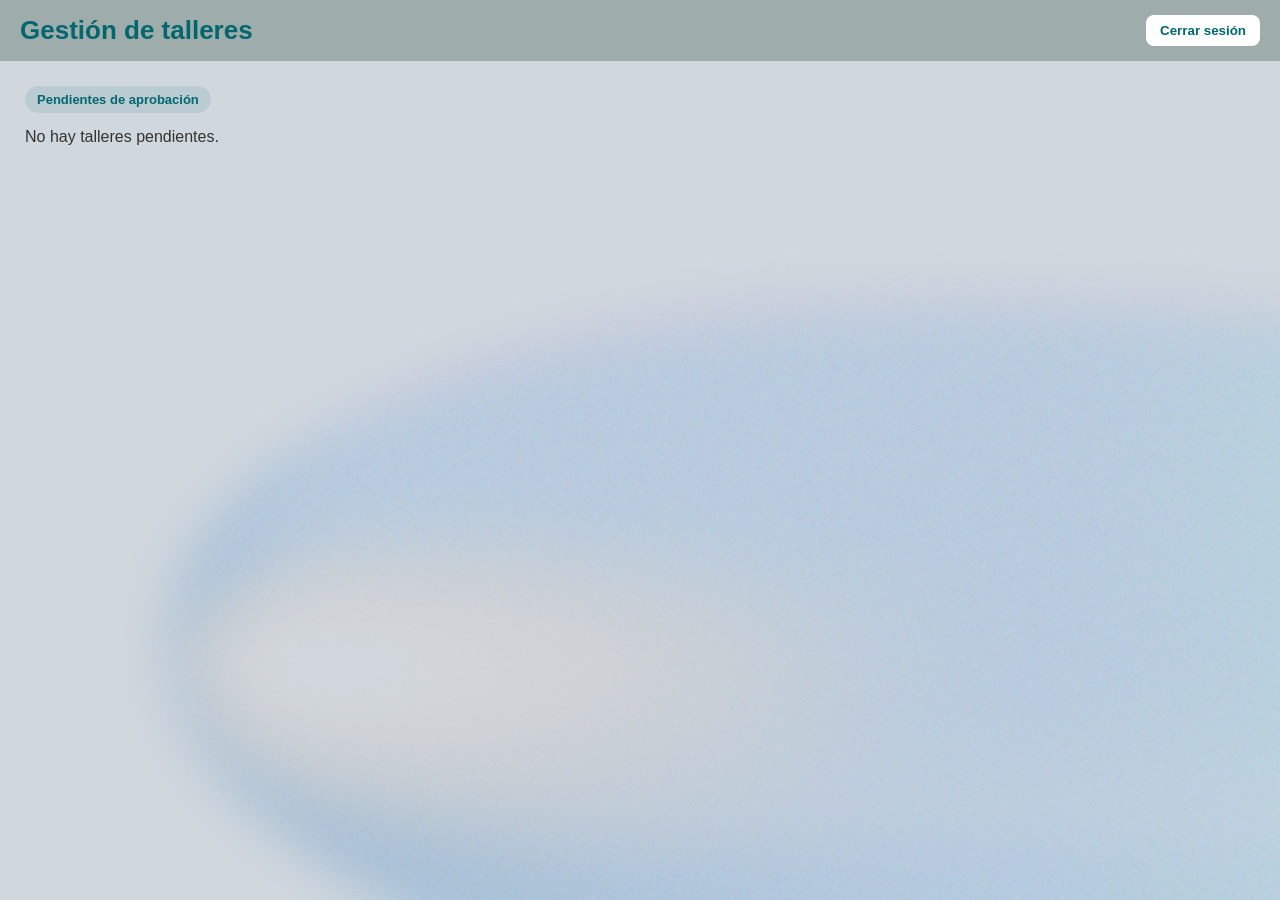
<file: moderador.html>
<!DOCTYPE html>
<html lang="es">

<head>
    <meta charset="UTF-8">
    <title>Panel Moderador</title>
    <link rel="stylesheet" href="style-moderador.css">

    <!-- MÓDULOS -->
    <script src="modulos/validaciones.js"></script>
    <script src="modulos/autenticacion.js"></script>
    <script src="modulos/talleres.js"></script>
</head>

<body onload="mostrarTalleresPendientes()">

    <header class="header">
        <div class="header-left">
            <h1>Gestión de talleres</h1>
        </div>

        <nav id="nav-principal">
            <button onclick="cerrarSesion()">Cerrar sesión</button>
        </nav>
    </header>

    <main class="contenedor">

        <!-- PANEL INFO -->
        <section class="panel-info">
            <div class="badge">Pendientes de aprobación</div>
        </section>

        <!-- LISTA -->
        <section class="panel">
            <div id="lista_pendientes"></div>
        </section>

    </main>

</body>

</html>
</file>
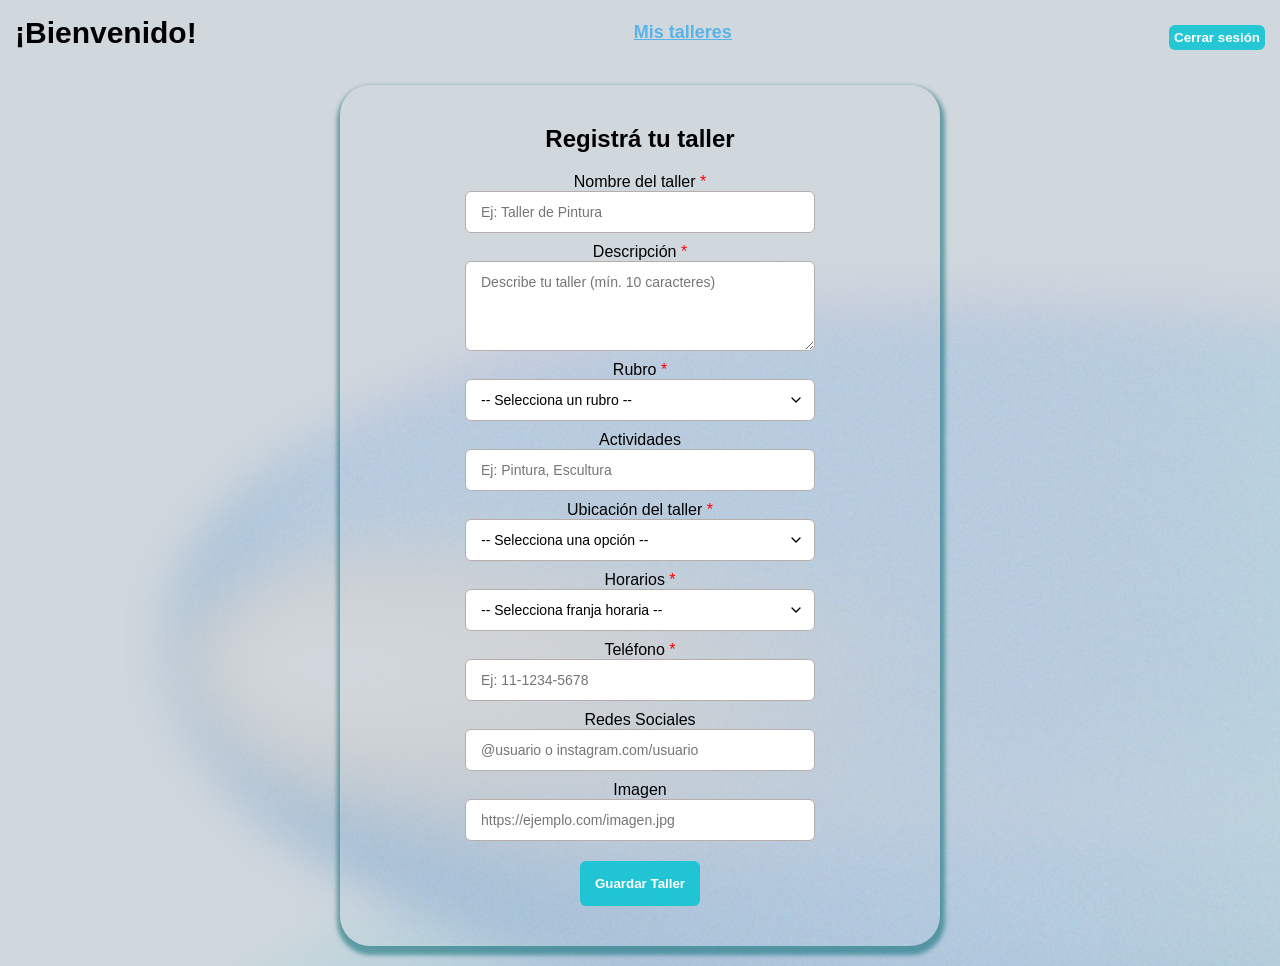
<file: pantallaUsuario.html>
<!DOCTYPE html>
<html lang="es">

<head>
    <meta charset="UTF-8">
    <title>Panel del Colaborador</title>
    <link rel="stylesheet" href="style-pantallaUsuario.css">
    <style>
        .campo-error {
            border-color: #e74c3c !important;
            background-color: #fadbd8 !important;
        }

        .error-msg {
            color: #e74c3c;
            font-size: 0.85em;
            margin-top: 4px;
            display: block;
        }
    </style>
    <!-- Módulos de la aplicación -->
    <script src="modulos/validaciones.js"></script>
    <script src="modulos/autenticacion.js"></script>
    <script src="modulos/talleres.js"></script>
    <script src="modulos/mapa.js"></script>
</head>

<body onload="mostrarUsuario();">

    <!-- HEADER -->
    <header class="header">
        <h1>¡Bienvenido!</h1>
        <nav id="nav-principal">
            <a href="misTalleres.html">Mis talleres</a>
        </nav>

        <div class="user-info">
            <span><span id="usuario_nombre"></span></span>
            <button onclick="cerrarSesion()">Cerrar sesión</button>
        </div>
    </header>

    <!-- CONTENIDO -->
    <main class="contenedor">

        <!-- DERECHA -->
        <section class="formulario">
            <h2>Registrá tu taller</h2>
            <form onsubmit="return false;">
                <label for="nombre_taller">Nombre del taller <span style="color: red;">*</span></label>
                <input type="text" id="nombre_taller" placeholder="Ej: Taller de Pintura" maxlength="100">

                <label for="descripcion_taller">Descripción <span style="color: red;">*</span></label>
                <textarea id="descripcion_taller" placeholder="Describe tu taller (mín. 10 caracteres)" maxlength="500"
                    rows="4"></textarea>

                <label for="rubro_taller">Rubro <span style="color: red;">*</span></label>
                <select id="rubro_taller">
                    <option value="">-- Selecciona un rubro --</option>
                    <option value="Artes Plásticas">Artes Plásticas</option>
                    <option value="Danza">Danza</option>
                    <option value="Música">Música</option>
                    <option value="Teatro">Teatro</option>
                    <option value="Literatura">Literatura</option>
                    <option value="Tecnología">Tecnología</option>
                    <option value="Idiomas">Idiomas</option>
                    <option value="Deportes">Deportes</option>
                    <option value="Bienestar">Bienestar</option>
                    <option value="Otro">Otro</option>
                </select>

                <label for="actividades_taller">Actividades </label>
                <input type="text" id="actividades_taller" placeholder="Ej: Pintura, Escultura" maxlength="200">

                <label for="tipo_ubicacion">
                    Ubicación del taller <span style="color: red;">*</span>
                </label>

                <select id="tipo_ubicacion" onchange="manejarTipoUbicacion()">
                    <option value="">-- Selecciona una opción --</option>
                    <option value="SEDE">Centro Cultural UNGS</option>
                    <option value="PARTICULAR">Dirección particular</option>
                </select>

                <div id="contenedor_direccion" style="display: none;">

                    <label for="direccion_taller" id="label_direccion">
                        Dirección <span style="color: red;">*</span>
                    </label>

                    <input type="text" id="direccion_taller" placeholder="Ej: Calle 25 de Mayo 450, La Matanza"
                        maxlength="200">

                </div>

                <label for="horarios_taller">Horarios <span style="color: red;">*</span></label>
                <select id="horarios_taller">
                    <option value="">-- Selecciona franja horaria --</option>
                    <option value="Mañana (8:00 - 12:00)">Mañana (8:00 - 12:00)</option>
                    <option value="Tarde (13:00 - 17:00)">Tarde (13:00 - 17:00)</option>
                    <option value="Noche (18:00 - 22:00)">Noche (18:00 - 22:00)</option>
                    <option value="Flexible">Flexible</option>
                </select>

                <label for="contacto_taller">Teléfono <span style="color: red;">*</span></label>
                <input type="tel" id="contacto_taller" placeholder="Ej: 11-1234-5678" maxlength="20">

                <label for="redes_taller">Redes Sociales</label>
                <input type="text" id="redes_taller" placeholder="@usuario o instagram.com/usuario" maxlength="200">

                <label for="foto_taller">Imagen</label>
                <input type="url" id="foto_taller" placeholder="https://ejemplo.com/imagen.jpg" maxlength="300">

                <button onclick="registrarTaller()">Guardar Taller</button>
            </form>
        </section>
    </main>

    <script src="app.js"></script>
</body>

</html>
</file>
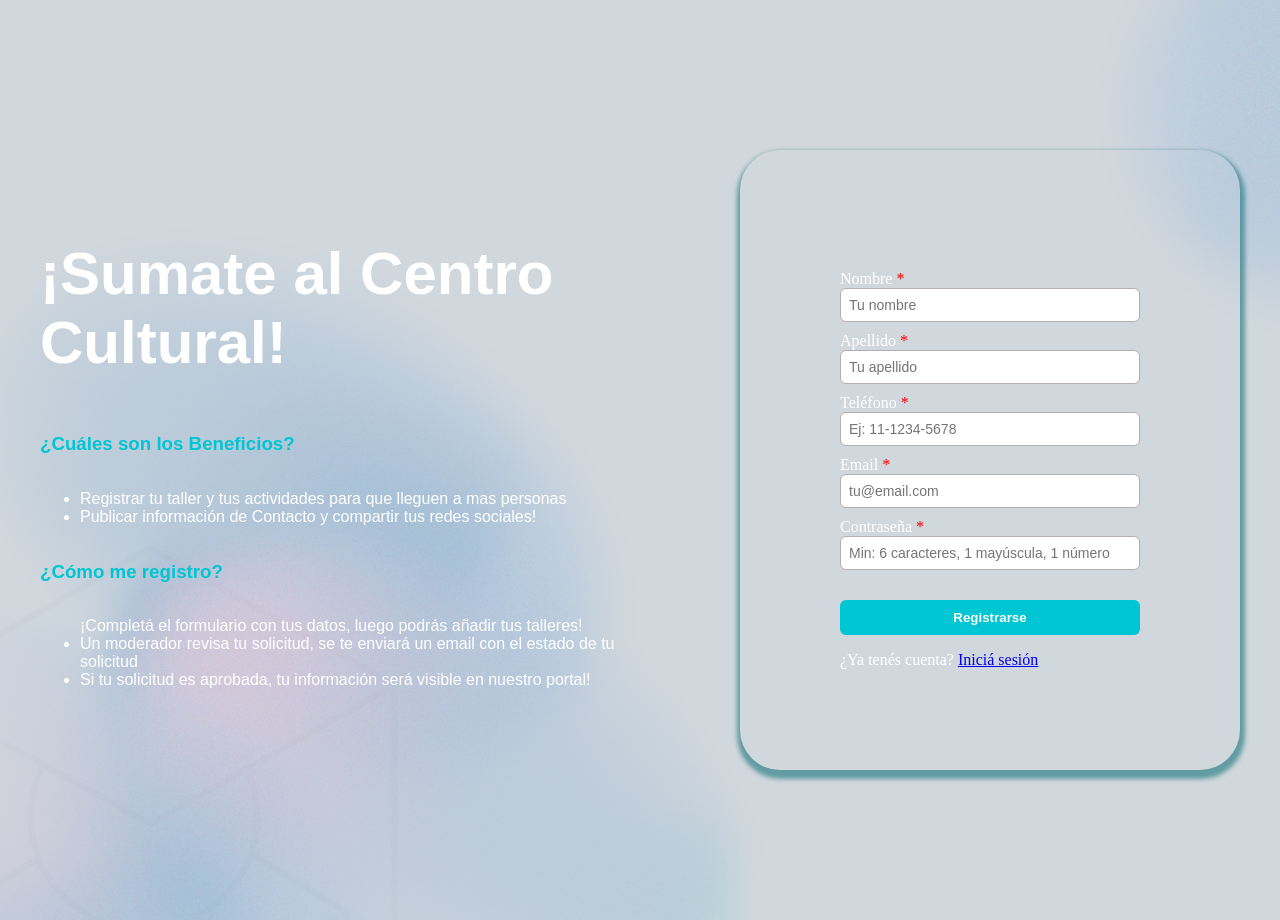
<file: registro.html>
<!DOCTYPE html>
<html lang="en">

<head>
    <meta charset="UTF-8">
    <meta name="viewport" content="width=device-width, initial-scale=1.0">
    <link rel="stylesheet" href="style-registro.css">
    <title>Registro de Colaboradores</title>
    <style>
        .campo-error {
            border-color: #e74c3c !important;
            background-color: #fadbd8 !important;
        }
        .error-msg {
            color: #e74c3c;
            font-size: 0.85em;
            margin-top: 4px;
            display: block;
        }
    </style>
    <!-- Módulos de la aplicación -->
    <script src="modulos/validaciones.js"></script>
    <script src="modulos/autenticacion.js"></script>
</head>

<body>
    <div class="boxes">
        <div class="info">
            <h1>¡Sumate al Centro Cultural!</h1>
            <h3>¿Cuáles son los Beneficios?</h3>
            <ul>
                <li>Registrar tu taller y tus actividades para que lleguen a mas personas</li>
                <li>Publicar información de Contacto y compartir tus redes sociales!</li>
            </ul>
            <h3>¿Cómo me registro?</h3>
            <ul>
                ¡Completá el formulario con tus datos, luego podrás añadir tus talleres!
                <li>Un moderador revisa tu solicitud, se te enviará un email con el estado de tu solicitud</li>
                <li>Si tu solicitud es aprobada, tu información será visible en nuestro portal!</li>
            </ul>
        </div>
        <div class="container_registrarColaborador">
            <form class="registro_colaborador">
                <label for="nombre_colaborador">Nombre <span style="color: red;">*</span></label>
                <input type="text" id="nombre_colaborador" placeholder="Tu nombre" maxlength="50">
                
                <label for="apellido_colaborador">Apellido <span style="color: red;">*</span></label>
                <input type="text" id="apellido_colaborador" placeholder="Tu apellido" maxlength="50">
                
                <label for="numero_telefono">Teléfono <span style="color: red;">*</span></label>
                <input type="tel" id="numero_telefono" placeholder="Ej: 11-1234-5678" maxlength="20">
                
                <label for="correo">Email <span style="color: red;">*</span></label>
                <input type="email" id="correo" placeholder="tu@email.com" maxlength="100">
                
                <label for="contrasenia_asociada">Contraseña <span style="color: red;">*</span></label>
                <input type="password" id="contrasenia_asociada" placeholder="Min: 6 caracteres, 1 mayúscula, 1 número" maxlength="50">
                
                <button type="button" onclick="registrarColaborador()">Registrarse</button>
                <p>¿Ya tenés cuenta? <a href="index.html">Iniciá sesión</a></p>
            </form>
        </div>
    </div>
    <script src="app.js"></script>

</body>

</html>
</file>
<file: style-moderador.css>
* {
    box-sizing: border-box;
    margin: 0;
    padding: 0;
}

body {
    font-family: 'Lucida Sans', 'Lucida Sans Regular', 'Lucida Grande',
        'Lucida Sans Unicode', Geneva, Verdana, sans-serif;
    background-image: url("img/3.png");
    color: #333;
}

/* HEADER (consistente con tu sistema) */
header {
    display: flex;
    justify-content: space-between;
    align-items: center;
    padding: 15px 20px;
    position: sticky;
    top: 0;
    z-index: 1000;
    background-color: #9facac;
}

header h1 {
    font-size: 26px;
    color: rgb(1, 103, 110);
}

header nav {
    display: flex;
    gap: 15px;
}

header button {
    background: white;
    color: rgb(1, 103, 110);
    border: none;
    padding: 8px 14px;
    border-radius: 8px;
    font-weight: bold;
    cursor: pointer;
    transition: 0.2s;
}

header button:hover {
    background-color: #d9f0f2;
}

/* CONTENIDO */
.contenedor {
    padding: 25px;
}

/* BADGE INFO */
.panel-info {
    margin-bottom: 15px;
}

.badge {
    display: inline-block;
    background: rgba(1, 103, 110, 0.1);
    color: rgb(1, 103, 110);
    padding: 6px 12px;
    border-radius: 999px;
    font-size: 13px;
    font-weight: bold;
}

/* GRID */
#lista_pendientes {
    display: grid;
    grid-template-columns: repeat(auto-fill, minmax(320px, 1fr));
    gap: 18px;
}

/* CARD MODERADOR (alineada a .taller del home) */
.taller-moderador {
    background: rgba(255, 255, 255, 0.45);
    border-radius: 12px;
    padding: 12px;
    display: flex;
    flex-direction: column;
    gap: 8px;
    transition: all 0.3s ease;
}

.taller-moderador:hover {
    transform: translateY(-6px);
    box-shadow: 0 15px 35px rgba(0, 0, 0, 0.2);
    background: linear-gradient(135deg, rgb(1, 48, 51), rgba(0, 227, 248, 0.925));
    color: white;
}

.taller-moderador h3 {
    text-align: center;
    font-size: 18px;
}

.taller-moderador p {
    font-size: 14px;
}

/* BOTONES (estilo consistente con home) */
.botones {
    display: flex;
    gap: 10px;
    margin-top: 10px;
}

/* base */
.btn-aprobar,
.btn-rechazar {
    flex: 1;
    padding: 8px 10px;
    border-radius: 10px;
    font-size: 13px;
    font-weight: 600;
    cursor: pointer;
    transition: all 0.2s ease;
}

/* APROBAR (principal del sistema) */
.btn-aprobar {
    background: rgb(1, 103, 110);
    color: white;
}

.btn-aprobar:hover {
    transform: translateY(-2px);
    background: rgb(0, 160, 170);
}

/* RECHAZAR (secundario limpio) */
.btn-rechazar {
    background: transparent;
    color: rgb(81, 1, 83);
    border: 1px solid rgba(81, 1, 83, 0.4);
}

.btn-rechazar:hover {
    background: rgba(81, 1, 83, 0.1);
    transform: translateY(-2px);
}

/* EMPTY STATE */
.sin-pendientes {
    grid-column: 1 / -1;
    text-align: center;
    padding: 30px;
    font-size: 16px;
    color: #666;
}
</file>
<file: style-pantallaUsuario.css>
* {
    box-sizing: border-box;
    margin: 0;
    padding: 0;
}
body {
    background-image: url("img/3.png");
    margin: 0;
    font-family:'Lucida Sans', 'Lucida Sans Regular', 'Lucida Grande', 'Lucida Sans Unicode', Geneva, Verdana, sans-serif;
}

h1 {
    font-family: 'Chakra Petch', sans-serif;
    font-size: 30px;
    color: rgb(0, 0, 0);
} 
header {
    display: flex;
    justify-content: space-between;
    align-items: center;
    padding: 15px;
    position: sticky;
    top: 0;
    z-index: 1000;
    background-image: url("img/4.png");
}
button {
    padding: 5px;
    background-color: rgb(1, 103, 110);
    color: white;
    border: none;
    border-radius: 6px;
    font-weight: 600;
    cursor: pointer;
    transition: all 0.1s ease;
    
}
button:hover {
    transform: translateY(-8px) scale(1.02);
    box-shadow: 0 15px 35px rgba(0, 0, 0, 0.2);
    background: linear-gradient(135deg, rgb(1, 48, 51), rgba(0, 227, 248, 0.925));
}

header nav a {
    font-size: 18px;
    transition: 0.3s;
    color: rgb(89, 179, 231);
    font-family:'Lucida Sans', 'Lucida Sans Regular', 'Lucida Grande', 'Lucida Sans Unicode', Geneva, Verdana, sans-serif;
    font-weight: bold;
}
header a:hover {
    color: rgb(64, 8, 66);

}
header p{
    color: rgb(0, 0, 0);
    font-weight: bold;
    font-size:xx-large;  
}

.contenedor {
    display: flex;
    justify-content: center;
    gap: 20px;
    padding: 20px;

}
input, textarea, select {
    width: 100%;
    max-width: 350px;
    padding: 12px 15px;
    border: 1px solid #b6adad;
    border-radius: 6px;
    margin-bottom: 10px;
    font-size: 14px;
    font-family: 'Lucida Sans', 'Lucida Sans Regular', 'Lucida Grande', 'Lucida Sans Unicode', Geneva, Verdana, sans-serif;
    text-align: left;
    background-color: white;
    transition: border-color 0.3s ease;
}

input:focus, textarea:focus, select:focus {
    outline: none;
    border-color: rgb(1, 103, 110);
    box-shadow: 0 0 5px rgba(1, 103, 110, 0.3);
}

textarea {
    resize: vertical;
    min-height: 80px;
}

select {
    cursor: pointer;
    background-image: url("data:image/svg+xml;charset=UTF-8,%3csvg xmlns='http://www.w3.org/2000/svg' viewBox='0 0 24 24' fill='none' stroke='currentColor' stroke-width='2' stroke-linecap='round' stroke-linejoin='round'%3e%3cpolyline points='6,9 12,15 18,9'%3e%3c/polyline%3e%3c/svg%3e");
    background-repeat: no-repeat;
    background-position: right 10px center;
    background-size: 16px;
    padding-right: 40px;
    appearance: none;
}
.formulario {
    text-align: center;
    padding: 40px;
    width: 600px;
    height: auto;
    min-height: 780px;
    border-radius: 30px;
    box-shadow: 1px 5px 4px 4px rgba(5, 105, 112, 0.541);
    color: rgb(0, 0, 0);

}

.formulario button{
    background-color: rgba(0, 197, 211, 0.815);
    border: none;
    border-radius: 6px;
    cursor: pointer;
    margin-top: 10px;
    padding: 15px;
}

.formulario button:hover{
    background-color: rgba(64, 8, 66, 0.747);
}

form {
    display: flex;
    flex-direction: column;
    align-items: center;
    padding-top: 20px;
}

span{
    color: rgb(0, 0, 0);
}


.user-info {
    text-align: center;
    
}

.user-info button {
    background-color: rgba(0, 197, 211, 0.815);
    border: none;
    border-radius: 6px;
    cursor: pointer;
    margin-top: 10px;
    padding: 5px;
}
.user-info button:hover{
    background-color: rgba(64, 8, 66, 0.747);
}
</file>
<file: style-registro.css>
body {
    display: flex;
    justify-content: center;
    padding: 10px;
    height: 100vh;
    margin: 0;
    background-color: #dee2d7be;
    background-image: url("img/2.png");
}

h1 {
    font-family: 'Chakra Petch', sans-serif;
    font-size: 60px;
    padding-bottom: 1rem;
    display: flex;
    flex-direction: column;
    color: white;
} 
h3 {
    font-family: 'Chakra Petch', sans-serif;
    padding-bottom: 1rem;
    display: flex;
    flex-direction: column;
    color: rgb(0, 197, 211);
}

h3:hover{
    color:rgb(204, 0, 211);
}

ul {
    font-family: 'Chakra Petch', sans-serif;
    padding-bottom: 1rem;
    display: flex;
    flex-direction: column;
    color: white;
}
ol {
    font-family: 'Chakra Petch', sans-serif;
    padding-bottom: 1rem;
    display: flex;
    flex-direction: column;
    color: white;
}
form {
    display: flex;
    flex-direction: column;
    justify-content: center;
    padding: 100px;
    width: 300px;
    color: white;
}
.container_registrarColaborador {
    display: flex;
    flex-direction: column;
    border-radius: 40px;
    box-shadow: 1px 5px 4px 4px rgba(5, 105, 112, 0.541);
    height: 600px;
    width: 600px;
    align-items: center;
    padding-top: 20px;
    color: white;
    
}
.container_registrarColaborador h1 {
    text-align: center;
    margin-bottom: 20px;
    font-size: 40px;
    font-weight: 600;
    color: white;
}
.container_registrarColaborador input {
    display: flex;
    align-items: center;
    padding: 8px;
    border: 1px solid #b6adad;
    border-radius: 6px;
    margin-bottom: 10px;
    font-size: 14px;
}
.container_registrarColaborador:focus{
    outline: none;
    border-color: #05274e;
    box-shadow: 0 0 0 2px rgba(6, 20, 36, 0.2);
}
.container_registrarColaborador button {
    width: 100%;
    padding: 10px;
    background-color: rgb(0, 197, 211);
    color: white;
    border: none;
    border-radius: 6px;
    font-weight: 600;
    cursor: pointer;
    margin-top: 20px;
}
.container_registrarColaborador button:hover{
    background-color: rgb(204, 0, 211);
}
.container_registroTaller {
    display: flex;
    flex-direction: column;
    align-items: right;
    border-radius: 40px;
    box-shadow: 0 1px 3px rgb(94, 133, 82);
    width: 900px;
    padding-top: 40px;
    padding-left: 50px;;
}
.container_registroTaller h1 {
    text-align: center;
    margin-bottom: 20px;
    font-size: 40px;
    font-weight: 600;
}
.container_registroTaller input {
    display: flex;
    align-items: center;
    padding: 8px;
    border: 1px solid #b6adad;
    border-radius: 6px;
    font-size: 14px;
    padding-left: 700px;
    padding-bottom: 15px;
}
.container_registroTaller:focus{
    outline: none;
    border-color: #05274e;
    box-shadow: 0 0 0 2px rgba(6, 20, 36, 0.2);
}
.container_registroTaller button {
    width: 100%;
    padding: 10px;
    background-color: #658d70;
    color: white;
    border: none;
    border-radius: 6px;
    font-weight: 600;
    cursor: pointer;
    margin-top: 20px;
}
.container_registroTaller button:hover{
    background-color: #336643;
}

.boxes{
    display: flex;
    justify-content: center;
    align-items: center;
    gap: 80px;
    width: 100%;
    max-width: 1200px;
}
</file>
